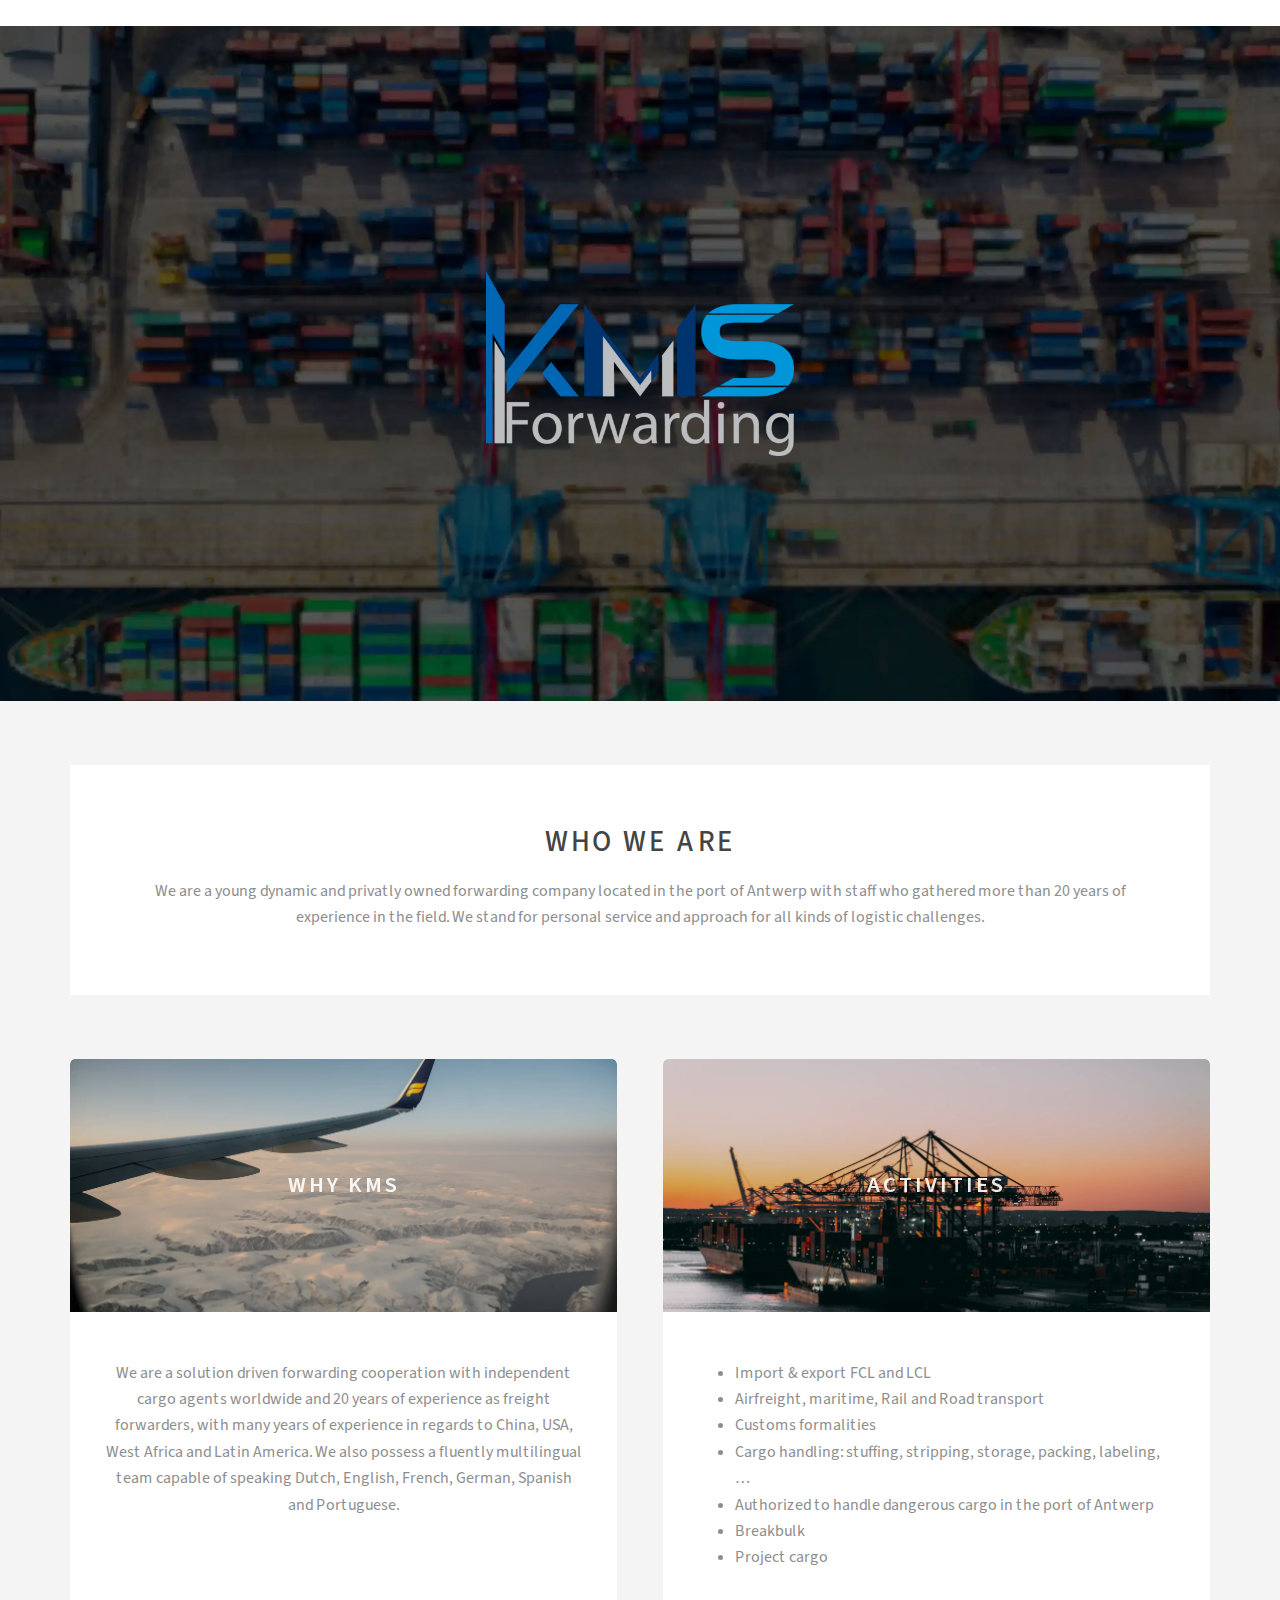
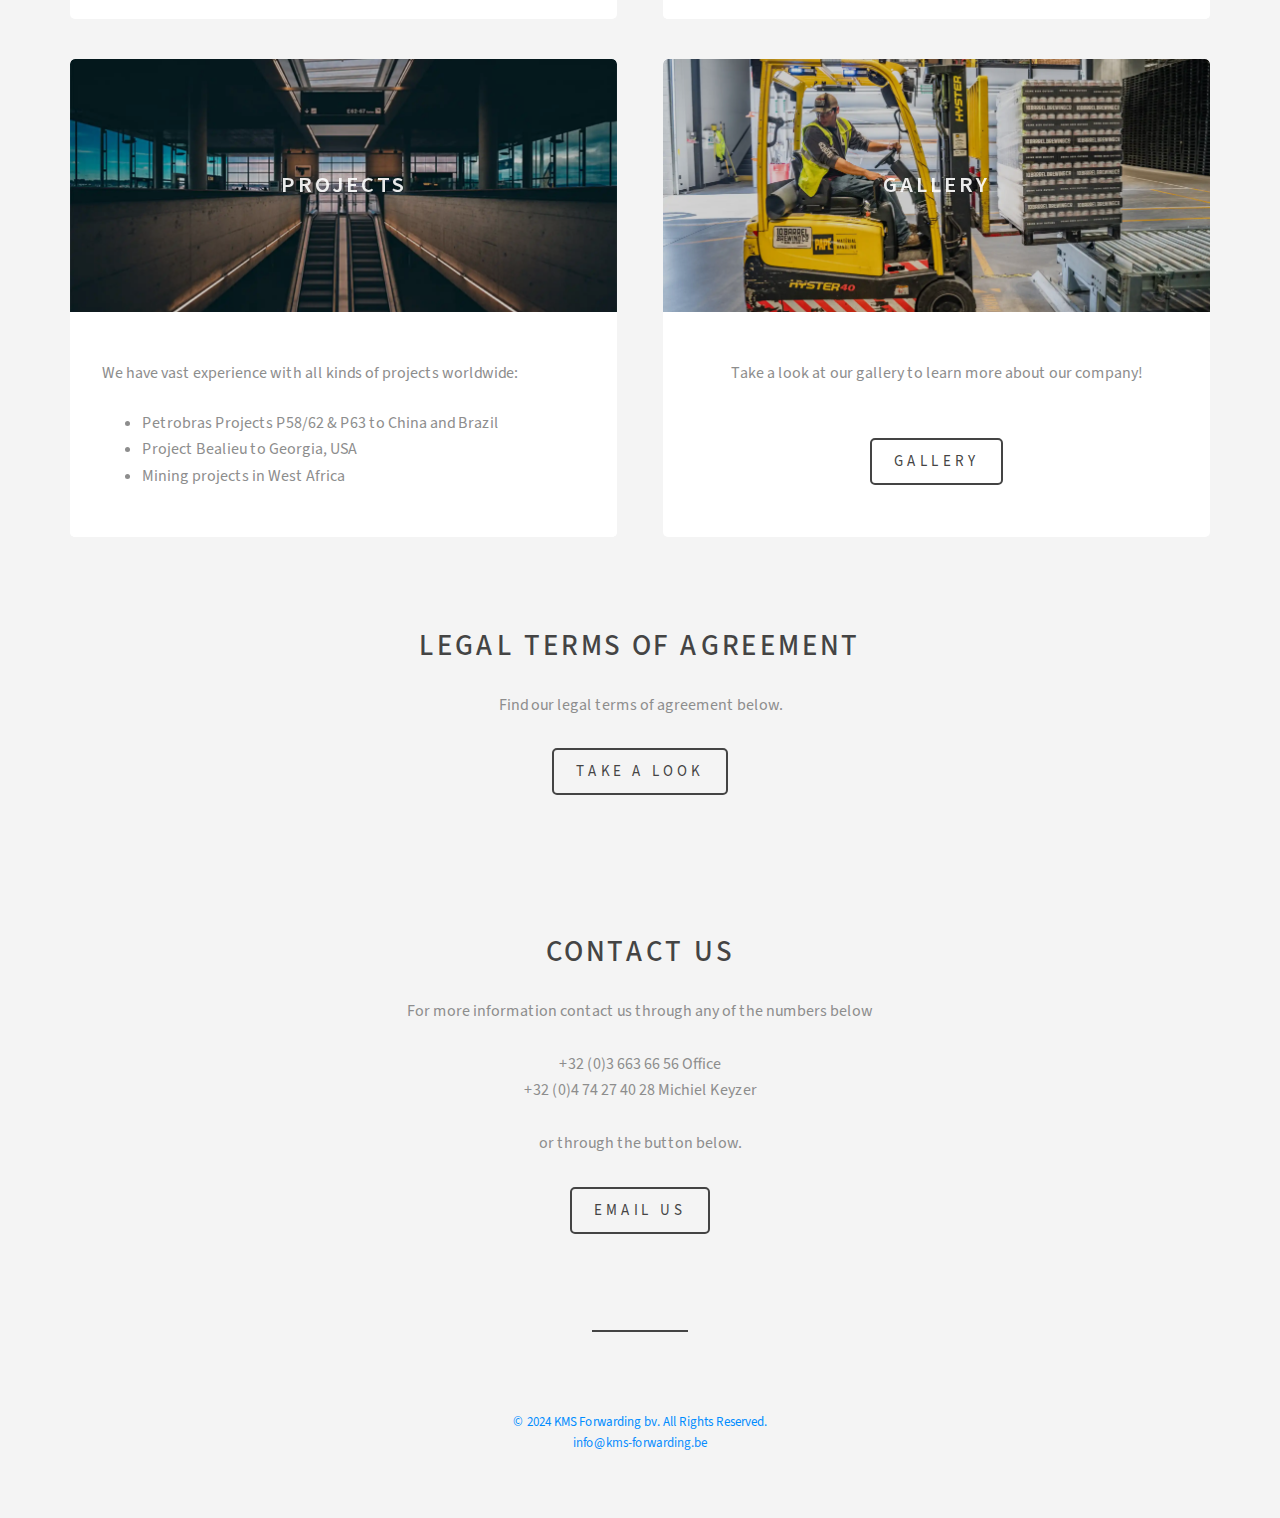
<file: index.html>
<!DOCTYPE html>
<html lang="nl-BE">
<head>
	
	<meta charset="UTF-8">
	<meta name="viewport" content="width=device-width, initial-scale=1, maximum-scale=5, viewport-fit=cover">
	<link rel="profile" href="https://gmpg.org/xfn/11">

	<title>KMS Forwarding</title>
<meta name="robots" content="max-image-preview:large">
<link rel="alternate" type="application/rss+xml" title="KMS Forwarding &raquo; feed" href="https://dcmaticshare.github.io/kms/feed/">
<link rel="alternate" type="application/rss+xml" title="KMS Forwarding &raquo; reactiesfeed" href="https://dcmaticshare.github.io/kms/comments/feed/">
<link rel="stylesheet" id="blocksy-dynamic-global-css" href="https://dcmaticshare.github.io/kms/wp-content/uploads/blocksy/css/global.css?ver=46384" media="all">
<style id="global-styles-inline-css">:root{--wp--preset--aspect-ratio--square: 1;--wp--preset--aspect-ratio--4-3: 4/3;--wp--preset--aspect-ratio--3-4: 3/4;--wp--preset--aspect-ratio--3-2: 3/2;--wp--preset--aspect-ratio--2-3: 2/3;--wp--preset--aspect-ratio--16-9: 16/9;--wp--preset--aspect-ratio--9-16: 9/16;--wp--preset--color--black: #000000;--wp--preset--color--cyan-bluish-gray: #abb8c3;--wp--preset--color--white: #ffffff;--wp--preset--color--pale-pink: #f78da7;--wp--preset--color--vivid-red: #cf2e2e;--wp--preset--color--luminous-vivid-orange: #ff6900;--wp--preset--color--luminous-vivid-amber: #fcb900;--wp--preset--color--light-green-cyan: #7bdcb5;--wp--preset--color--vivid-green-cyan: #00d084;--wp--preset--color--pale-cyan-blue: #8ed1fc;--wp--preset--color--vivid-cyan-blue: #0693e3;--wp--preset--color--vivid-purple: #9b51e0;--wp--preset--color--palette-color-1: var(--theme-palette-color-1, #444444);--wp--preset--color--palette-color-2: var(--theme-palette-color-2, #008CFF);--wp--preset--color--palette-color-3: var(--theme-palette-color-3, #3A4F66);--wp--preset--color--palette-color-4: var(--theme-palette-color-4, #192a3d);--wp--preset--color--palette-color-5: var(--theme-palette-color-5, #e1e8ed);--wp--preset--color--palette-color-6: var(--theme-palette-color-6, #f2f5f7);--wp--preset--color--palette-color-7: var(--theme-palette-color-7, #FAFBFC);--wp--preset--color--palette-color-8: var(--theme-palette-color-8, #ffffff);--wp--preset--gradient--vivid-cyan-blue-to-vivid-purple: linear-gradient(135deg,rgba(6,147,227,1) 0%,rgb(155,81,224) 100%);--wp--preset--gradient--light-green-cyan-to-vivid-green-cyan: linear-gradient(135deg,rgb(122,220,180) 0%,rgb(0,208,130) 100%);--wp--preset--gradient--luminous-vivid-amber-to-luminous-vivid-orange: linear-gradient(135deg,rgba(252,185,0,1) 0%,rgba(255,105,0,1) 100%);--wp--preset--gradient--luminous-vivid-orange-to-vivid-red: linear-gradient(135deg,rgba(255,105,0,1) 0%,rgb(207,46,46) 100%);--wp--preset--gradient--very-light-gray-to-cyan-bluish-gray: linear-gradient(135deg,rgb(238,238,238) 0%,rgb(169,184,195) 100%);--wp--preset--gradient--cool-to-warm-spectrum: linear-gradient(135deg,rgb(74,234,220) 0%,rgb(151,120,209) 20%,rgb(207,42,186) 40%,rgb(238,44,130) 60%,rgb(251,105,98) 80%,rgb(254,248,76) 100%);--wp--preset--gradient--blush-light-purple: linear-gradient(135deg,rgb(255,206,236) 0%,rgb(152,150,240) 100%);--wp--preset--gradient--blush-bordeaux: linear-gradient(135deg,rgb(254,205,165) 0%,rgb(254,45,45) 50%,rgb(107,0,62) 100%);--wp--preset--gradient--luminous-dusk: linear-gradient(135deg,rgb(255,203,112) 0%,rgb(199,81,192) 50%,rgb(65,88,208) 100%);--wp--preset--gradient--pale-ocean: linear-gradient(135deg,rgb(255,245,203) 0%,rgb(182,227,212) 50%,rgb(51,167,181) 100%);--wp--preset--gradient--electric-grass: linear-gradient(135deg,rgb(202,248,128) 0%,rgb(113,206,126) 100%);--wp--preset--gradient--midnight: linear-gradient(135deg,rgb(2,3,129) 0%,rgb(40,116,252) 100%);--wp--preset--gradient--juicy-peach: linear-gradient(to right, #ffecd2 0%, #fcb69f 100%);--wp--preset--gradient--young-passion: linear-gradient(to right, #ff8177 0%, #ff867a 0%, #ff8c7f 21%, #f99185 52%, #cf556c 78%, #b12a5b 100%);--wp--preset--gradient--true-sunset: linear-gradient(to right, #fa709a 0%, #fee140 100%);--wp--preset--gradient--morpheus-den: linear-gradient(to top, #30cfd0 0%, #330867 100%);--wp--preset--gradient--plum-plate: linear-gradient(135deg, #667eea 0%, #764ba2 100%);--wp--preset--gradient--aqua-splash: linear-gradient(15deg, #13547a 0%, #80d0c7 100%);--wp--preset--gradient--love-kiss: linear-gradient(to top, #ff0844 0%, #ffb199 100%);--wp--preset--gradient--new-retrowave: linear-gradient(to top, #3b41c5 0%, #a981bb 49%, #ffc8a9 100%);--wp--preset--gradient--plum-bath: linear-gradient(to top, #cc208e 0%, #6713d2 100%);--wp--preset--gradient--high-flight: linear-gradient(to right, #0acffe 0%, #495aff 100%);--wp--preset--gradient--teen-party: linear-gradient(-225deg, #FF057C 0%, #8D0B93 50%, #321575 100%);--wp--preset--gradient--fabled-sunset: linear-gradient(-225deg, #231557 0%, #44107A 29%, #FF1361 67%, #FFF800 100%);--wp--preset--gradient--arielle-smile: radial-gradient(circle 248px at center, #16d9e3 0%, #30c7ec 47%, #46aef7 100%);--wp--preset--gradient--itmeo-branding: linear-gradient(180deg, #2af598 0%, #009efd 100%);--wp--preset--gradient--deep-blue: linear-gradient(to right, #6a11cb 0%, #2575fc 100%);--wp--preset--gradient--strong-bliss: linear-gradient(to right, #f78ca0 0%, #f9748f 19%, #fd868c 60%, #fe9a8b 100%);--wp--preset--gradient--sweet-period: linear-gradient(to top, #3f51b1 0%, #5a55ae 13%, #7b5fac 25%, #8f6aae 38%, #a86aa4 50%, #cc6b8e 62%, #f18271 75%, #f3a469 87%, #f7c978 100%);--wp--preset--gradient--purple-division: linear-gradient(to top, #7028e4 0%, #e5b2ca 100%);--wp--preset--gradient--cold-evening: linear-gradient(to top, #0c3483 0%, #a2b6df 100%, #6b8cce 100%, #a2b6df 100%);--wp--preset--gradient--mountain-rock: linear-gradient(to right, #868f96 0%, #596164 100%);--wp--preset--gradient--desert-hump: linear-gradient(to top, #c79081 0%, #dfa579 100%);--wp--preset--gradient--ethernal-constance: linear-gradient(to top, #09203f 0%, #537895 100%);--wp--preset--gradient--happy-memories: linear-gradient(-60deg, #ff5858 0%, #f09819 100%);--wp--preset--gradient--grown-early: linear-gradient(to top, #0ba360 0%, #3cba92 100%);--wp--preset--gradient--morning-salad: linear-gradient(-225deg, #B7F8DB 0%, #50A7C2 100%);--wp--preset--gradient--night-call: linear-gradient(-225deg, #AC32E4 0%, #7918F2 48%, #4801FF 100%);--wp--preset--gradient--mind-crawl: linear-gradient(-225deg, #473B7B 0%, #3584A7 51%, #30D2BE 100%);--wp--preset--gradient--angel-care: linear-gradient(-225deg, #FFE29F 0%, #FFA99F 48%, #FF719A 100%);--wp--preset--gradient--juicy-cake: linear-gradient(to top, #e14fad 0%, #f9d423 100%);--wp--preset--gradient--rich-metal: linear-gradient(to right, #d7d2cc 0%, #304352 100%);--wp--preset--gradient--mole-hall: linear-gradient(-20deg, #616161 0%, #9bc5c3 100%);--wp--preset--gradient--cloudy-knoxville: linear-gradient(120deg, #fdfbfb 0%, #ebedee 100%);--wp--preset--gradient--soft-grass: linear-gradient(to top, #c1dfc4 0%, #deecdd 100%);--wp--preset--gradient--saint-petersburg: linear-gradient(135deg, #f5f7fa 0%, #c3cfe2 100%);--wp--preset--gradient--everlasting-sky: linear-gradient(135deg, #fdfcfb 0%, #e2d1c3 100%);--wp--preset--gradient--kind-steel: linear-gradient(-20deg, #e9defa 0%, #fbfcdb 100%);--wp--preset--gradient--over-sun: linear-gradient(60deg, #abecd6 0%, #fbed96 100%);--wp--preset--gradient--premium-white: linear-gradient(to top, #d5d4d0 0%, #d5d4d0 1%, #eeeeec 31%, #efeeec 75%, #e9e9e7 100%);--wp--preset--gradient--clean-mirror: linear-gradient(45deg, #93a5cf 0%, #e4efe9 100%);--wp--preset--gradient--wild-apple: linear-gradient(to top, #d299c2 0%, #fef9d7 100%);--wp--preset--gradient--snow-again: linear-gradient(to top, #e6e9f0 0%, #eef1f5 100%);--wp--preset--gradient--confident-cloud: linear-gradient(to top, #dad4ec 0%, #dad4ec 1%, #f3e7e9 100%);--wp--preset--gradient--glass-water: linear-gradient(to top, #dfe9f3 0%, white 100%);--wp--preset--gradient--perfect-white: linear-gradient(-225deg, #E3FDF5 0%, #FFE6FA 100%);--wp--preset--font-size--small: 13px;--wp--preset--font-size--medium: 20px;--wp--preset--font-size--large: clamp(22px, 1.375rem + ((1vw - 3.2px) * 0.625), 30px);--wp--preset--font-size--x-large: clamp(30px, 1.875rem + ((1vw - 3.2px) * 1.563), 50px);--wp--preset--font-size--xx-large: clamp(45px, 2.813rem + ((1vw - 3.2px) * 2.734), 80px);--wp--preset--spacing--20: 0.44rem;--wp--preset--spacing--30: 0.67rem;--wp--preset--spacing--40: 1rem;--wp--preset--spacing--50: 1.5rem;--wp--preset--spacing--60: 2.25rem;--wp--preset--spacing--70: 3.38rem;--wp--preset--spacing--80: 5.06rem;--wp--preset--shadow--natural: 6px 6px 9px rgba(0, 0, 0, 0.2);--wp--preset--shadow--deep: 12px 12px 50px rgba(0, 0, 0, 0.4);--wp--preset--shadow--sharp: 6px 6px 0px rgba(0, 0, 0, 0.2);--wp--preset--shadow--outlined: 6px 6px 0px -3px rgba(255, 255, 255, 1), 6px 6px rgba(0, 0, 0, 1);--wp--preset--shadow--crisp: 6px 6px 0px rgba(0, 0, 0, 1);}:root { --wp--style--global--content-size: var(--theme-block-max-width);--wp--style--global--wide-size: var(--theme-block-wide-max-width); }:where(body) { margin: 0; }.wp-site-blocks > .alignleft { float: left; margin-right: 2em; }.wp-site-blocks > .alignright { float: right; margin-left: 2em; }.wp-site-blocks > .aligncenter { justify-content: center; margin-left: auto; margin-right: auto; }:where(.wp-site-blocks) > * { margin-block-start: var(--theme-content-spacing); margin-block-end: 0; }:where(.wp-site-blocks) > :first-child { margin-block-start: 0; }:where(.wp-site-blocks) > :last-child { margin-block-end: 0; }:root { --wp--style--block-gap: var(--theme-content-spacing); }:root :where(.is-layout-flow) > :first-child{margin-block-start: 0;}:root :where(.is-layout-flow) > :last-child{margin-block-end: 0;}:root :where(.is-layout-flow) > *{margin-block-start: var(--theme-content-spacing);margin-block-end: 0;}:root :where(.is-layout-constrained) > :first-child{margin-block-start: 0;}:root :where(.is-layout-constrained) > :last-child{margin-block-end: 0;}:root :where(.is-layout-constrained) > *{margin-block-start: var(--theme-content-spacing);margin-block-end: 0;}:root :where(.is-layout-flex){gap: var(--theme-content-spacing);}:root :where(.is-layout-grid){gap: var(--theme-content-spacing);}.is-layout-flow > .alignleft{float: left;margin-inline-start: 0;margin-inline-end: 2em;}.is-layout-flow > .alignright{float: right;margin-inline-start: 2em;margin-inline-end: 0;}.is-layout-flow > .aligncenter{margin-left: auto !important;margin-right: auto !important;}.is-layout-constrained > .alignleft{float: left;margin-inline-start: 0;margin-inline-end: 2em;}.is-layout-constrained > .alignright{float: right;margin-inline-start: 2em;margin-inline-end: 0;}.is-layout-constrained > .aligncenter{margin-left: auto !important;margin-right: auto !important;}.is-layout-constrained > :where(:not(.alignleft):not(.alignright):not(.alignfull)){max-width: var(--wp--style--global--content-size);margin-left: auto !important;margin-right: auto !important;}.is-layout-constrained > .alignwide{max-width: var(--wp--style--global--wide-size);}body .is-layout-flex{display: flex;}.is-layout-flex{flex-wrap: wrap;align-items: center;}.is-layout-flex > :is(*, div){margin: 0;}body .is-layout-grid{display: grid;}.is-layout-grid > :is(*, div){margin: 0;}body{padding-top: 0px;padding-right: 0px;padding-bottom: 0px;padding-left: 0px;}.has-black-color{color: var(--wp--preset--color--black) !important;}.has-cyan-bluish-gray-color{color: var(--wp--preset--color--cyan-bluish-gray) !important;}.has-white-color{color: var(--wp--preset--color--white) !important;}.has-pale-pink-color{color: var(--wp--preset--color--pale-pink) !important;}.has-vivid-red-color{color: var(--wp--preset--color--vivid-red) !important;}.has-luminous-vivid-orange-color{color: var(--wp--preset--color--luminous-vivid-orange) !important;}.has-luminous-vivid-amber-color{color: var(--wp--preset--color--luminous-vivid-amber) !important;}.has-light-green-cyan-color{color: var(--wp--preset--color--light-green-cyan) !important;}.has-vivid-green-cyan-color{color: var(--wp--preset--color--vivid-green-cyan) !important;}.has-pale-cyan-blue-color{color: var(--wp--preset--color--pale-cyan-blue) !important;}.has-vivid-cyan-blue-color{color: var(--wp--preset--color--vivid-cyan-blue) !important;}.has-vivid-purple-color{color: var(--wp--preset--color--vivid-purple) !important;}.has-palette-color-1-color{color: var(--wp--preset--color--palette-color-1) !important;}.has-palette-color-2-color{color: var(--wp--preset--color--palette-color-2) !important;}.has-palette-color-3-color{color: var(--wp--preset--color--palette-color-3) !important;}.has-palette-color-4-color{color: var(--wp--preset--color--palette-color-4) !important;}.has-palette-color-5-color{color: var(--wp--preset--color--palette-color-5) !important;}.has-palette-color-6-color{color: var(--wp--preset--color--palette-color-6) !important;}.has-palette-color-7-color{color: var(--wp--preset--color--palette-color-7) !important;}.has-palette-color-8-color{color: var(--wp--preset--color--palette-color-8) !important;}.has-black-background-color{background-color: var(--wp--preset--color--black) !important;}.has-cyan-bluish-gray-background-color{background-color: var(--wp--preset--color--cyan-bluish-gray) !important;}.has-white-background-color{background-color: var(--wp--preset--color--white) !important;}.has-pale-pink-background-color{background-color: var(--wp--preset--color--pale-pink) !important;}.has-vivid-red-background-color{background-color: var(--wp--preset--color--vivid-red) !important;}.has-luminous-vivid-orange-background-color{background-color: var(--wp--preset--color--luminous-vivid-orange) !important;}.has-luminous-vivid-amber-background-color{background-color: var(--wp--preset--color--luminous-vivid-amber) !important;}.has-light-green-cyan-background-color{background-color: var(--wp--preset--color--light-green-cyan) !important;}.has-vivid-green-cyan-background-color{background-color: var(--wp--preset--color--vivid-green-cyan) !important;}.has-pale-cyan-blue-background-color{background-color: var(--wp--preset--color--pale-cyan-blue) !important;}.has-vivid-cyan-blue-background-color{background-color: var(--wp--preset--color--vivid-cyan-blue) !important;}.has-vivid-purple-background-color{background-color: var(--wp--preset--color--vivid-purple) !important;}.has-palette-color-1-background-color{background-color: var(--wp--preset--color--palette-color-1) !important;}.has-palette-color-2-background-color{background-color: var(--wp--preset--color--palette-color-2) !important;}.has-palette-color-3-background-color{background-color: var(--wp--preset--color--palette-color-3) !important;}.has-palette-color-4-background-color{background-color: var(--wp--preset--color--palette-color-4) !important;}.has-palette-color-5-background-color{background-color: var(--wp--preset--color--palette-color-5) !important;}.has-palette-color-6-background-color{background-color: var(--wp--preset--color--palette-color-6) !important;}.has-palette-color-7-background-color{background-color: var(--wp--preset--color--palette-color-7) !important;}.has-palette-color-8-background-color{background-color: var(--wp--preset--color--palette-color-8) !important;}.has-black-border-color{border-color: var(--wp--preset--color--black) !important;}.has-cyan-bluish-gray-border-color{border-color: var(--wp--preset--color--cyan-bluish-gray) !important;}.has-white-border-color{border-color: var(--wp--preset--color--white) !important;}.has-pale-pink-border-color{border-color: var(--wp--preset--color--pale-pink) !important;}.has-vivid-red-border-color{border-color: var(--wp--preset--color--vivid-red) !important;}.has-luminous-vivid-orange-border-color{border-color: var(--wp--preset--color--luminous-vivid-orange) !important;}.has-luminous-vivid-amber-border-color{border-color: var(--wp--preset--color--luminous-vivid-amber) !important;}.has-light-green-cyan-border-color{border-color: var(--wp--preset--color--light-green-cyan) !important;}.has-vivid-green-cyan-border-color{border-color: var(--wp--preset--color--vivid-green-cyan) !important;}.has-pale-cyan-blue-border-color{border-color: var(--wp--preset--color--pale-cyan-blue) !important;}.has-vivid-cyan-blue-border-color{border-color: var(--wp--preset--color--vivid-cyan-blue) !important;}.has-vivid-purple-border-color{border-color: var(--wp--preset--color--vivid-purple) !important;}.has-palette-color-1-border-color{border-color: var(--wp--preset--color--palette-color-1) !important;}.has-palette-color-2-border-color{border-color: var(--wp--preset--color--palette-color-2) !important;}.has-palette-color-3-border-color{border-color: var(--wp--preset--color--palette-color-3) !important;}.has-palette-color-4-border-color{border-color: var(--wp--preset--color--palette-color-4) !important;}.has-palette-color-5-border-color{border-color: var(--wp--preset--color--palette-color-5) !important;}.has-palette-color-6-border-color{border-color: var(--wp--preset--color--palette-color-6) !important;}.has-palette-color-7-border-color{border-color: var(--wp--preset--color--palette-color-7) !important;}.has-palette-color-8-border-color{border-color: var(--wp--preset--color--palette-color-8) !important;}.has-vivid-cyan-blue-to-vivid-purple-gradient-background{background: var(--wp--preset--gradient--vivid-cyan-blue-to-vivid-purple) !important;}.has-light-green-cyan-to-vivid-green-cyan-gradient-background{background: var(--wp--preset--gradient--light-green-cyan-to-vivid-green-cyan) !important;}.has-luminous-vivid-amber-to-luminous-vivid-orange-gradient-background{background: var(--wp--preset--gradient--luminous-vivid-amber-to-luminous-vivid-orange) !important;}.has-luminous-vivid-orange-to-vivid-red-gradient-background{background: var(--wp--preset--gradient--luminous-vivid-orange-to-vivid-red) !important;}.has-very-light-gray-to-cyan-bluish-gray-gradient-background{background: var(--wp--preset--gradient--very-light-gray-to-cyan-bluish-gray) !important;}.has-cool-to-warm-spectrum-gradient-background{background: var(--wp--preset--gradient--cool-to-warm-spectrum) !important;}.has-blush-light-purple-gradient-background{background: var(--wp--preset--gradient--blush-light-purple) !important;}.has-blush-bordeaux-gradient-background{background: var(--wp--preset--gradient--blush-bordeaux) !important;}.has-luminous-dusk-gradient-background{background: var(--wp--preset--gradient--luminous-dusk) !important;}.has-pale-ocean-gradient-background{background: var(--wp--preset--gradient--pale-ocean) !important;}.has-electric-grass-gradient-background{background: var(--wp--preset--gradient--electric-grass) !important;}.has-midnight-gradient-background{background: var(--wp--preset--gradient--midnight) !important;}.has-juicy-peach-gradient-background{background: var(--wp--preset--gradient--juicy-peach) !important;}.has-young-passion-gradient-background{background: var(--wp--preset--gradient--young-passion) !important;}.has-true-sunset-gradient-background{background: var(--wp--preset--gradient--true-sunset) !important;}.has-morpheus-den-gradient-background{background: var(--wp--preset--gradient--morpheus-den) !important;}.has-plum-plate-gradient-background{background: var(--wp--preset--gradient--plum-plate) !important;}.has-aqua-splash-gradient-background{background: var(--wp--preset--gradient--aqua-splash) !important;}.has-love-kiss-gradient-background{background: var(--wp--preset--gradient--love-kiss) !important;}.has-new-retrowave-gradient-background{background: var(--wp--preset--gradient--new-retrowave) !important;}.has-plum-bath-gradient-background{background: var(--wp--preset--gradient--plum-bath) !important;}.has-high-flight-gradient-background{background: var(--wp--preset--gradient--high-flight) !important;}.has-teen-party-gradient-background{background: var(--wp--preset--gradient--teen-party) !important;}.has-fabled-sunset-gradient-background{background: var(--wp--preset--gradient--fabled-sunset) !important;}.has-arielle-smile-gradient-background{background: var(--wp--preset--gradient--arielle-smile) !important;}.has-itmeo-branding-gradient-background{background: var(--wp--preset--gradient--itmeo-branding) !important;}.has-deep-blue-gradient-background{background: var(--wp--preset--gradient--deep-blue) !important;}.has-strong-bliss-gradient-background{background: var(--wp--preset--gradient--strong-bliss) !important;}.has-sweet-period-gradient-background{background: var(--wp--preset--gradient--sweet-period) !important;}.has-purple-division-gradient-background{background: var(--wp--preset--gradient--purple-division) !important;}.has-cold-evening-gradient-background{background: var(--wp--preset--gradient--cold-evening) !important;}.has-mountain-rock-gradient-background{background: var(--wp--preset--gradient--mountain-rock) !important;}.has-desert-hump-gradient-background{background: var(--wp--preset--gradient--desert-hump) !important;}.has-ethernal-constance-gradient-background{background: var(--wp--preset--gradient--ethernal-constance) !important;}.has-happy-memories-gradient-background{background: var(--wp--preset--gradient--happy-memories) !important;}.has-grown-early-gradient-background{background: var(--wp--preset--gradient--grown-early) !important;}.has-morning-salad-gradient-background{background: var(--wp--preset--gradient--morning-salad) !important;}.has-night-call-gradient-background{background: var(--wp--preset--gradient--night-call) !important;}.has-mind-crawl-gradient-background{background: var(--wp--preset--gradient--mind-crawl) !important;}.has-angel-care-gradient-background{background: var(--wp--preset--gradient--angel-care) !important;}.has-juicy-cake-gradient-background{background: var(--wp--preset--gradient--juicy-cake) !important;}.has-rich-metal-gradient-background{background: var(--wp--preset--gradient--rich-metal) !important;}.has-mole-hall-gradient-background{background: var(--wp--preset--gradient--mole-hall) !important;}.has-cloudy-knoxville-gradient-background{background: var(--wp--preset--gradient--cloudy-knoxville) !important;}.has-soft-grass-gradient-background{background: var(--wp--preset--gradient--soft-grass) !important;}.has-saint-petersburg-gradient-background{background: var(--wp--preset--gradient--saint-petersburg) !important;}.has-everlasting-sky-gradient-background{background: var(--wp--preset--gradient--everlasting-sky) !important;}.has-kind-steel-gradient-background{background: var(--wp--preset--gradient--kind-steel) !important;}.has-over-sun-gradient-background{background: var(--wp--preset--gradient--over-sun) !important;}.has-premium-white-gradient-background{background: var(--wp--preset--gradient--premium-white) !important;}.has-clean-mirror-gradient-background{background: var(--wp--preset--gradient--clean-mirror) !important;}.has-wild-apple-gradient-background{background: var(--wp--preset--gradient--wild-apple) !important;}.has-snow-again-gradient-background{background: var(--wp--preset--gradient--snow-again) !important;}.has-confident-cloud-gradient-background{background: var(--wp--preset--gradient--confident-cloud) !important;}.has-glass-water-gradient-background{background: var(--wp--preset--gradient--glass-water) !important;}.has-perfect-white-gradient-background{background: var(--wp--preset--gradient--perfect-white) !important;}.has-small-font-size{font-size: var(--wp--preset--font-size--small) !important;}.has-medium-font-size{font-size: var(--wp--preset--font-size--medium) !important;}.has-large-font-size{font-size: var(--wp--preset--font-size--large) !important;}.has-x-large-font-size{font-size: var(--wp--preset--font-size--x-large) !important;}.has-xx-large-font-size{font-size: var(--wp--preset--font-size--xx-large) !important;}
:root :where(.wp-block-pullquote){font-size: clamp(0.984em, 0.984rem + ((1vw - 0.2em) * 0.645), 1.5em);line-height: 1.6;}</style>
<link rel="stylesheet" id="contact-form-7-css" href="https://dcmaticshare.github.io/kms/wp-content/plugins/contact-form-7/includes/css/styles.css?ver=5.9.8" media="all">
<link rel="stylesheet" id="elementor-frontend-css" href="https://dcmaticshare.github.io/kms/wp-content/plugins/elementor/assets/css/frontend.min.css?ver=3.24.7" media="all">
<link rel="stylesheet" id="swiper-css" href="https://dcmaticshare.github.io/kms/wp-content/plugins/elementor/assets/lib/swiper/v8/css/swiper.min.css?ver=8.4.5" media="all">
<link rel="stylesheet" id="e-swiper-css" href="https://dcmaticshare.github.io/kms/wp-content/plugins/elementor/assets/css/conditionals/e-swiper.min.css?ver=3.24.7" media="all">
<link rel="stylesheet" id="elementor-post-6-css" href="https://dcmaticshare.github.io/kms/wp-content/uploads/elementor/css/post-6.css?ver=1729346416" media="all">
<link rel="stylesheet" id="e-animation-fadeIn-css" href="https://dcmaticshare.github.io/kms/wp-content/plugins/elementor/assets/lib/animations/styles/fadeIn.min.css?ver=3.24.7" media="all">
<link rel="stylesheet" id="widget-image-css" href="https://dcmaticshare.github.io/kms/wp-content/plugins/elementor/assets/css/widget-image.min.css?ver=3.24.7" media="all">
<link rel="stylesheet" id="widget-heading-css" href="https://dcmaticshare.github.io/kms/wp-content/plugins/elementor/assets/css/widget-heading.min.css?ver=3.24.7" media="all">
<link rel="stylesheet" id="widget-text-editor-css" href="https://dcmaticshare.github.io/kms/wp-content/plugins/elementor/assets/css/widget-text-editor.min.css?ver=3.24.7" media="all">
<link rel="stylesheet" id="widget-divider-css" href="https://dcmaticshare.github.io/kms/wp-content/plugins/elementor/assets/css/widget-divider.min.css?ver=3.24.7" media="all">
<link rel="stylesheet" id="elementor-post-14-css" href="https://dcmaticshare.github.io/kms/wp-content/uploads/elementor/css/post-14.css?ver=1729347953" media="all">
<link rel="stylesheet" id="blocksy-fonts-font-source-google-css" href="https://dcmaticshare.github.io/kms/wp-content/uploads/fonts/7e330912bc8577c77b43ce9c3e009dd0/font.css?v=1729338888" media="all">
<link rel="stylesheet" id="ct-main-styles-css" href="https://dcmaticshare.github.io/kms/wp-content/themes/blocksy/static/bundle/main.min.css?ver=2.0.73" media="all">
<link rel="stylesheet" id="ct-page-title-styles-css" href="https://dcmaticshare.github.io/kms/wp-content/themes/blocksy/static/bundle/page-title.min.css?ver=2.0.73" media="all">
<link rel="stylesheet" id="ct-elementor-styles-css" href="https://dcmaticshare.github.io/kms/wp-content/themes/blocksy/static/bundle/elementor-frontend.min.css?ver=2.0.73" media="all">
<link rel="stylesheet" id="ct-cf-7-styles-css" href="https://dcmaticshare.github.io/kms/wp-content/themes/blocksy/static/bundle/cf-7.min.css?ver=2.0.73" media="all">
<link rel="stylesheet" id="google-fonts-1-css" href="https://dcmaticshare.github.io/kms/wp-content/uploads/fonts/4c4547cb57002207f0036569cab0bf52/font.css?v=1729338408" media="all">
<link rel="preconnect" href="https://fonts.gstatic.com/" crossorigin>
<link rel="https://api.w.org/" href="https://dcmaticshare.github.io/kms/wp-json/">
<link rel="alternate" title="JSON" type="application/json" href="https://dcmaticshare.github.io/kms/wp-json/wp/v2/pages/14">
<link rel="EditURI" type="application/rsd+xml" title="RSD" href="https://dcmaticshare.github.io/kms/xmlrpc.php?rsd">
<meta name="generator" content="WordPress 6.6.2">
<link rel="canonical" href="https://dcmaticshare.github.io/kms/">
<link rel="shortlink" href="https://dcmaticshare.github.io/kms/">
<link rel="alternate" title="oEmbed (JSON)" type="application/json+oembed" href="https://dcmaticshare.github.io/kms/wp-json/oembed/1.0/embed?url=http%3A%2F%2Fhttps%3A%2F%2Fdcmaticshare.github.io%2Fkms%2F">
<link rel="alternate" title="oEmbed (XML)" type="text/xml+oembed" href="https://dcmaticshare.github.io/kms/wp-json/oembed/1.0/embed?url=http%3A%2F%2Fhttps%3A%2F%2Fdcmaticshare.github.io%2Fkms%2F#038;format=xml">
<noscript><link rel="stylesheet" href="https://dcmaticshare.github.io/kms/wp-content/themes/blocksy/static/bundle/no-scripts.min.css" type="text/css"></noscript>
<meta name="generator" content="Elementor 3.24.7; features: e_font_icon_svg, additional_custom_breakpoints, e_optimized_control_loading, e_element_cache; settings: css_print_method-external, google_font-enabled, font_display-swap">
			<style>.e-con.e-parent:nth-of-type(n+4):not(.e-lazyloaded):not(.e-no-lazyload),
				.e-con.e-parent:nth-of-type(n+4):not(.e-lazyloaded):not(.e-no-lazyload) * {
					background-image: none !important;
				}
				@media screen and (max-height: 1024px) {
					.e-con.e-parent:nth-of-type(n+3):not(.e-lazyloaded):not(.e-no-lazyload),
					.e-con.e-parent:nth-of-type(n+3):not(.e-lazyloaded):not(.e-no-lazyload) * {
						background-image: none !important;
					}
				}
				@media screen and (max-height: 640px) {
					.e-con.e-parent:nth-of-type(n+2):not(.e-lazyloaded):not(.e-no-lazyload),
					.e-con.e-parent:nth-of-type(n+2):not(.e-lazyloaded):not(.e-no-lazyload) * {
						background-image: none !important;
					}
				}</style>
			<link rel="icon" href="https://dcmaticshare.github.io/kms/wp-content/uploads/2024/10/cropped-favicon-32x32.webp" sizes="32x32">
<link rel="icon" href="https://dcmaticshare.github.io/kms/wp-content/uploads/2024/10/cropped-favicon-192x192.webp" sizes="192x192">
<link rel="apple-touch-icon" href="https://dcmaticshare.github.io/kms/wp-content/uploads/2024/10/cropped-favicon-180x180.webp">
<meta name="msapplication-TileImage" content="https://dcmaticshare.github.io/kms/wp-content/uploads/2024/10/cropped-favicon-270x270.webp">
		<style id="wp-custom-css">/* Google recaptcha to left */

.grecaptcha-badge {
  width: 70px !important;
  overflow: hidden !important;
  transition: all 0.3s ease !important;
  left: 4px !important;
	position: relative !important;
  bottom: 50px !important;
	margin-top: -70px !important;
}
.grecaptcha-badge:hover {
  width: 256px !important;
}

/* Button styling */

#padding-button .elementor-button-text
{
	padding-top: 1px !important;
}</style>
			</head>


<body class="home page-template page-template-elementor_header_footer page page-id-14 wp-custom-logo wp-embed-responsive elementor-default elementor-template-full-width elementor-kit-6 elementor-page elementor-page-14 modula-best-grid-gallery" data-link="type-2" data-prefix="single_page" data-header="type-1:sticky" data-footer="type-1" itemscope="itemscope" itemtype="https://schema.org/WebPage">

<a class="skip-link show-on-focus" href="#main">
	Skip to content</a>

<div class="ct-drawer-canvas" data-location="start"></div>
<div id="main-container">
	<header id="header" class="ct-header" data-id="type-1" itemscope="" itemtype="https://schema.org/WPHeader"><div data-device="desktop"><div data-row="top" data-column-set="0"><div class="ct-container"></div></div></div>
<div data-device="mobile"><div data-row="top" data-column-set="0"><div class="ct-container"></div></div></div></header>
	<main id="main" class="site-main hfeed">

				<div data-elementor-type="wp-page" data-elementor-id="14" class="elementor elementor-14">
				<div class="elementor-element elementor-element-6b45f332 e-flex e-con-boxed e-con e-parent" data-id="6b45f332" data-element_type="container" data-settings="{&quot;background_background&quot;:&quot;classic&quot;}">
					<div class="e-con-inner">
				<div class="elementor-element elementor-element-21c54e2 animated-slow elementor-invisible elementor-widget elementor-widget-image" data-id="21c54e2" data-element_type="widget" data-settings="{&quot;_animation&quot;:&quot;fadeIn&quot;,&quot;_animation_delay&quot;:&quot;400&quot;}" data-widget_type="image.default">
				<div class="elementor-widget-container">
													<img fetchpriority="high" decoding="async" width="1024" height="619" src="https://dcmaticshare.github.io/kms/wp-content/uploads/2024/10/Logo-1024x619.webp" class="attachment-large size-large wp-image-65" alt="Logo" srcset="https://dcmaticshare.github.io/kms/wp-content/uploads/2024/10/Logo-1024x619.webp 1024w, https://dcmaticshare.github.io/kms/wp-content/uploads/2024/10/Logo-300x181.webp 300w, https://dcmaticshare.github.io/kms/wp-content/uploads/2024/10/Logo-768x464.webp 768w, https://dcmaticshare.github.io/kms/wp-content/uploads/2024/10/Logo-1536x928.webp 1536w, https://dcmaticshare.github.io/kms/wp-content/uploads/2024/10/Logo-2048x1237.webp 2048w" sizes="(max-width: 1024px) 100vw, 1024px">													</div>
				</div>
					</div>
				</div>
		<div class="elementor-element elementor-element-348d622 ps2id e-flex e-con-boxed e-con e-parent" data-id="348d622" data-element_type="container" data-settings="{&quot;background_background&quot;:&quot;classic&quot;}">
					<div class="e-con-inner">
		<div class="elementor-element elementor-element-f9d77d6 e-con-full e-flex e-con e-child" data-id="f9d77d6" data-element_type="container" data-settings="{&quot;background_background&quot;:&quot;classic&quot;}">
				<div class="elementor-element elementor-element-b1092c1 elementor-widget elementor-widget-heading" data-id="b1092c1" data-element_type="widget" data-widget_type="heading.default">
				<div class="elementor-widget-container">
			<h2 class="elementor-heading-title elementor-size-default">WHO WE ARE</h2>		</div>
				</div>
				<div class="elementor-element elementor-element-e16c6e9 elementor-widget elementor-widget-text-editor" data-id="e16c6e9" data-element_type="widget" data-widget_type="text-editor.default">
				<div class="elementor-widget-container">
							<p>We are a young dynamic and privatly owned forwarding company located in the port of Antwerp with staff who gathered more than 20 years of experience in the field. We stand for personal service and approach for all kinds of logistic challenges.</p>						</div>
				</div>
				</div>
					</div>
				</div>
		<div class="elementor-element elementor-element-565bc0e e-flex e-con-boxed e-con e-parent" data-id="565bc0e" data-element_type="container">
					<div class="e-con-inner">
		<div class="elementor-element elementor-element-b8d8acd e-con-full e-flex e-con e-child" data-id="b8d8acd" data-element_type="container" data-settings="{&quot;background_background&quot;:&quot;classic&quot;}">
		<div class="elementor-element elementor-element-bc5011e e-con-full e-transform e-transform e-flex e-con e-child" data-id="bc5011e" data-element_type="container" data-settings="{&quot;background_background&quot;:&quot;classic&quot;,&quot;_transform_scale_effect_hover&quot;:{&quot;unit&quot;:&quot;px&quot;,&quot;size&quot;:&quot;1.1&quot;,&quot;sizes&quot;:[]},&quot;_transform_translateX_effect&quot;:{&quot;unit&quot;:&quot;px&quot;,&quot;size&quot;:&quot;&quot;,&quot;sizes&quot;:[]},&quot;_transform_translateX_effect_tablet&quot;:{&quot;unit&quot;:&quot;px&quot;,&quot;size&quot;:&quot;&quot;,&quot;sizes&quot;:[]},&quot;_transform_translateX_effect_mobile&quot;:{&quot;unit&quot;:&quot;px&quot;,&quot;size&quot;:&quot;&quot;,&quot;sizes&quot;:[]},&quot;_transform_translateY_effect&quot;:{&quot;unit&quot;:&quot;px&quot;,&quot;size&quot;:&quot;&quot;,&quot;sizes&quot;:[]},&quot;_transform_translateY_effect_tablet&quot;:{&quot;unit&quot;:&quot;px&quot;,&quot;size&quot;:&quot;&quot;,&quot;sizes&quot;:[]},&quot;_transform_translateY_effect_mobile&quot;:{&quot;unit&quot;:&quot;px&quot;,&quot;size&quot;:&quot;&quot;,&quot;sizes&quot;:[]},&quot;_transform_scale_effect_hover_tablet&quot;:{&quot;unit&quot;:&quot;px&quot;,&quot;size&quot;:&quot;&quot;,&quot;sizes&quot;:[]},&quot;_transform_scale_effect_hover_mobile&quot;:{&quot;unit&quot;:&quot;px&quot;,&quot;size&quot;:&quot;&quot;,&quot;sizes&quot;:[]}}">
				<div class="elementor-element elementor-element-7d9ee84 elementor-widget elementor-widget-heading" data-id="7d9ee84" data-element_type="widget" data-widget_type="heading.default">
				<div class="elementor-widget-container">
			<h3 class="elementor-heading-title elementor-size-default">WHY KMS</h3>		</div>
				</div>
				</div>
		<div class="elementor-element elementor-element-4f03d97 e-con-full e-flex e-con e-child" data-id="4f03d97" data-element_type="container" data-settings="{&quot;background_background&quot;:&quot;classic&quot;}">
				<div class="elementor-element elementor-element-9834e52 elementor-widget elementor-widget-text-editor" data-id="9834e52" data-element_type="widget" data-widget_type="text-editor.default">
				<div class="elementor-widget-container">
							<p>We are a solution driven forwarding cooperation with independent cargo agents worldwide and 20 years of experience as freight forwarders, with many years of experience in regards to China, USA, West Africa and Latin America. We also possess a fluently multilingual team capable of speaking Dutch, English, French, German, Spanish and Portuguese.</p>						</div>
				</div>
				</div>
				</div>
		<div class="elementor-element elementor-element-ff00870 e-con-full e-flex e-con e-child" data-id="ff00870" data-element_type="container" data-settings="{&quot;background_background&quot;:&quot;classic&quot;}">
		<div class="elementor-element elementor-element-a718f6d e-con-full e-transform e-transform e-flex e-con e-child" data-id="a718f6d" data-element_type="container" data-settings="{&quot;background_background&quot;:&quot;classic&quot;,&quot;_transform_scale_effect_hover&quot;:{&quot;unit&quot;:&quot;px&quot;,&quot;size&quot;:&quot;1.1&quot;,&quot;sizes&quot;:[]},&quot;_transform_translateX_effect&quot;:{&quot;unit&quot;:&quot;px&quot;,&quot;size&quot;:&quot;&quot;,&quot;sizes&quot;:[]},&quot;_transform_translateX_effect_tablet&quot;:{&quot;unit&quot;:&quot;px&quot;,&quot;size&quot;:&quot;&quot;,&quot;sizes&quot;:[]},&quot;_transform_translateX_effect_mobile&quot;:{&quot;unit&quot;:&quot;px&quot;,&quot;size&quot;:&quot;&quot;,&quot;sizes&quot;:[]},&quot;_transform_translateY_effect&quot;:{&quot;unit&quot;:&quot;px&quot;,&quot;size&quot;:&quot;&quot;,&quot;sizes&quot;:[]},&quot;_transform_translateY_effect_tablet&quot;:{&quot;unit&quot;:&quot;px&quot;,&quot;size&quot;:&quot;&quot;,&quot;sizes&quot;:[]},&quot;_transform_translateY_effect_mobile&quot;:{&quot;unit&quot;:&quot;px&quot;,&quot;size&quot;:&quot;&quot;,&quot;sizes&quot;:[]},&quot;_transform_scale_effect_hover_tablet&quot;:{&quot;unit&quot;:&quot;px&quot;,&quot;size&quot;:&quot;&quot;,&quot;sizes&quot;:[]},&quot;_transform_scale_effect_hover_mobile&quot;:{&quot;unit&quot;:&quot;px&quot;,&quot;size&quot;:&quot;&quot;,&quot;sizes&quot;:[]}}">
				<div class="elementor-element elementor-element-df3e01b elementor-widget elementor-widget-heading" data-id="df3e01b" data-element_type="widget" data-widget_type="heading.default">
				<div class="elementor-widget-container">
			<h3 class="elementor-heading-title elementor-size-default">ACTIVITIES</h3>		</div>
				</div>
				</div>
		<div class="elementor-element elementor-element-93fa672 e-con-full e-flex e-con e-child" data-id="93fa672" data-element_type="container" data-settings="{&quot;background_background&quot;:&quot;classic&quot;}">
				<div class="elementor-element elementor-element-1f41cb7 elementor-widget elementor-widget-text-editor" data-id="1f41cb7" data-element_type="widget" data-widget_type="text-editor.default">
				<div class="elementor-widget-container">
							<ul class="activitiesul">
<li>Import &amp; export FCL and LCL</li>
<li>Airfreight, maritime, Rail and Road transport</li>
<li>Customs formalities</li>
<li>Cargo handling: stuffing, stripping, storage, packing, labeling, …</li>
<li>Authorized to handle dangerous cargo in the port of Antwerp</li>
<li>Breakbulk</li>
<li>Project cargo</li>
</ul>						</div>
				</div>
				</div>
				</div>
		<div class="elementor-element elementor-element-c5e2e38 e-con-full e-flex e-con e-child" data-id="c5e2e38" data-element_type="container" data-settings="{&quot;background_background&quot;:&quot;classic&quot;}">
		<div class="elementor-element elementor-element-5c319c9 e-con-full e-transform e-transform e-flex e-con e-child" data-id="5c319c9" data-element_type="container" data-settings="{&quot;background_background&quot;:&quot;classic&quot;,&quot;_transform_scale_effect_hover&quot;:{&quot;unit&quot;:&quot;px&quot;,&quot;size&quot;:&quot;1.1&quot;,&quot;sizes&quot;:[]},&quot;_transform_translateX_effect&quot;:{&quot;unit&quot;:&quot;px&quot;,&quot;size&quot;:&quot;&quot;,&quot;sizes&quot;:[]},&quot;_transform_translateX_effect_tablet&quot;:{&quot;unit&quot;:&quot;px&quot;,&quot;size&quot;:&quot;&quot;,&quot;sizes&quot;:[]},&quot;_transform_translateX_effect_mobile&quot;:{&quot;unit&quot;:&quot;px&quot;,&quot;size&quot;:&quot;&quot;,&quot;sizes&quot;:[]},&quot;_transform_translateY_effect&quot;:{&quot;unit&quot;:&quot;px&quot;,&quot;size&quot;:&quot;&quot;,&quot;sizes&quot;:[]},&quot;_transform_translateY_effect_tablet&quot;:{&quot;unit&quot;:&quot;px&quot;,&quot;size&quot;:&quot;&quot;,&quot;sizes&quot;:[]},&quot;_transform_translateY_effect_mobile&quot;:{&quot;unit&quot;:&quot;px&quot;,&quot;size&quot;:&quot;&quot;,&quot;sizes&quot;:[]},&quot;_transform_scale_effect_hover_tablet&quot;:{&quot;unit&quot;:&quot;px&quot;,&quot;size&quot;:&quot;&quot;,&quot;sizes&quot;:[]},&quot;_transform_scale_effect_hover_mobile&quot;:{&quot;unit&quot;:&quot;px&quot;,&quot;size&quot;:&quot;&quot;,&quot;sizes&quot;:[]}}">
				<div class="elementor-element elementor-element-590bc52 elementor-widget elementor-widget-heading" data-id="590bc52" data-element_type="widget" data-widget_type="heading.default">
				<div class="elementor-widget-container">
			<h3 class="elementor-heading-title elementor-size-default">PROJECTS</h3>		</div>
				</div>
				</div>
		<div class="elementor-element elementor-element-46a1530 e-con-full e-flex e-con e-child" data-id="46a1530" data-element_type="container" data-settings="{&quot;background_background&quot;:&quot;classic&quot;}">
				<div class="elementor-element elementor-element-e9bd03f elementor-widget elementor-widget-text-editor" data-id="e9bd03f" data-element_type="widget" data-widget_type="text-editor.default">
				<div class="elementor-widget-container">
							<p>We have vast experience with all kinds of projects worldwide:</p>
<ul class="activitiesul">
<li>Petrobras Projects P58/62 &amp; P63 to China and Brazil</li>
<li>Project Bealieu to Georgia, USA</li>
<li>Mining projects in West Africa</li>
</ul>						</div>
				</div>
				</div>
				</div>
		<div class="elementor-element elementor-element-69fd39f e-con-full e-flex e-con e-child" data-id="69fd39f" data-element_type="container" data-settings="{&quot;background_background&quot;:&quot;classic&quot;}">
		<div class="elementor-element elementor-element-77dd426 e-con-full e-transform e-transform e-flex e-con e-child" data-id="77dd426" data-element_type="container" data-settings="{&quot;background_background&quot;:&quot;classic&quot;,&quot;_transform_scale_effect_hover&quot;:{&quot;unit&quot;:&quot;px&quot;,&quot;size&quot;:&quot;1.1&quot;,&quot;sizes&quot;:[]},&quot;_transform_translateX_effect&quot;:{&quot;unit&quot;:&quot;px&quot;,&quot;size&quot;:&quot;&quot;,&quot;sizes&quot;:[]},&quot;_transform_translateX_effect_tablet&quot;:{&quot;unit&quot;:&quot;px&quot;,&quot;size&quot;:&quot;&quot;,&quot;sizes&quot;:[]},&quot;_transform_translateX_effect_mobile&quot;:{&quot;unit&quot;:&quot;px&quot;,&quot;size&quot;:&quot;&quot;,&quot;sizes&quot;:[]},&quot;_transform_translateY_effect&quot;:{&quot;unit&quot;:&quot;px&quot;,&quot;size&quot;:&quot;&quot;,&quot;sizes&quot;:[]},&quot;_transform_translateY_effect_tablet&quot;:{&quot;unit&quot;:&quot;px&quot;,&quot;size&quot;:&quot;&quot;,&quot;sizes&quot;:[]},&quot;_transform_translateY_effect_mobile&quot;:{&quot;unit&quot;:&quot;px&quot;,&quot;size&quot;:&quot;&quot;,&quot;sizes&quot;:[]},&quot;_transform_scale_effect_hover_tablet&quot;:{&quot;unit&quot;:&quot;px&quot;,&quot;size&quot;:&quot;&quot;,&quot;sizes&quot;:[]},&quot;_transform_scale_effect_hover_mobile&quot;:{&quot;unit&quot;:&quot;px&quot;,&quot;size&quot;:&quot;&quot;,&quot;sizes&quot;:[]}}">
				<div class="elementor-element elementor-element-bb4ee71 elementor-widget elementor-widget-heading" data-id="bb4ee71" data-element_type="widget" data-widget_type="heading.default">
				<div class="elementor-widget-container">
			<h3 class="elementor-heading-title elementor-size-default">GALLERY</h3>		</div>
				</div>
				</div>
		<div class="elementor-element elementor-element-31bd98e e-con-full e-flex e-con e-child" data-id="31bd98e" data-element_type="container" data-settings="{&quot;background_background&quot;:&quot;classic&quot;}">
				<div class="elementor-element elementor-element-d3f294e elementor-widget elementor-widget-text-editor" data-id="d3f294e" data-element_type="widget" data-widget_type="text-editor.default">
				<div class="elementor-widget-container">
							<p>Take a look at our gallery to learn more about our company!</p>						</div>
				</div>
				<div class="elementor-element elementor-element-e68b01e elementor-align-center elementor-widget elementor-widget-button" data-id="e68b01e" data-element_type="widget" data-widget_type="button.default">
				<div class="elementor-widget-container">
					<div class="elementor-button-wrapper">
			<a class="elementor-button elementor-button-link elementor-size-sm" href="https://dcmaticshare.github.io/kms/gallery/">
						<span class="elementor-button-content-wrapper">
									<span class="elementor-button-text">GALLERY</span>
					</span>
					</a>
		</div>
				</div>
				</div>
				</div>
				</div>
					</div>
				</div>
		<div class="elementor-element elementor-element-5639a65 ps2id e-flex e-con-boxed e-con e-parent" data-id="5639a65" data-element_type="container" data-settings="{&quot;background_background&quot;:&quot;classic&quot;}">
					<div class="e-con-inner">
		<div class="elementor-element elementor-element-7b65263 e-con-full e-flex e-con e-child" data-id="7b65263" data-element_type="container" data-settings="{&quot;background_background&quot;:&quot;classic&quot;}">
				<div class="elementor-element elementor-element-5f760af elementor-widget elementor-widget-heading" data-id="5f760af" data-element_type="widget" data-widget_type="heading.default">
				<div class="elementor-widget-container">
			<h2 class="elementor-heading-title elementor-size-default">LEGAL TERMS OF AGREEMENT</h2>		</div>
				</div>
				<div class="elementor-element elementor-element-c2333a9 elementor-widget elementor-widget-text-editor" data-id="c2333a9" data-element_type="widget" data-widget_type="text-editor.default">
				<div class="elementor-widget-container">
							<p>Find our legal terms of agreement below.</p>						</div>
				</div>
				<div class="elementor-element elementor-element-ef6ed6d elementor-align-center elementor-widget elementor-widget-button" data-id="ef6ed6d" data-element_type="widget" data-widget_type="button.default">
				<div class="elementor-widget-container">
					<div class="elementor-button-wrapper">
			<a class="elementor-button elementor-button-link elementor-size-sm" href="https://dcmaticshare.github.io/kms/wp-content/uploads/2024/10/terms.pdf" target="_blank">
						<span class="elementor-button-content-wrapper">
									<span class="elementor-button-text">TAKE A LOOK</span>
					</span>
					</a>
		</div>
				</div>
				</div>
				</div>
					</div>
				</div>
		<div class="elementor-element elementor-element-007353a ps2id e-flex e-con-boxed e-con e-parent" data-id="007353a" data-element_type="container" data-settings="{&quot;background_background&quot;:&quot;classic&quot;}">
					<div class="e-con-inner">
		<div class="elementor-element elementor-element-91e19e9 e-con-full e-flex e-con e-child" data-id="91e19e9" data-element_type="container" data-settings="{&quot;background_background&quot;:&quot;classic&quot;}">
				<div class="elementor-element elementor-element-7b1ad1e elementor-widget elementor-widget-heading" data-id="7b1ad1e" data-element_type="widget" data-widget_type="heading.default">
				<div class="elementor-widget-container">
			<h2 class="elementor-heading-title elementor-size-default">CONTACT US</h2>		</div>
				</div>
				<div class="elementor-element elementor-element-78b8e16 elementor-widget elementor-widget-text-editor" data-id="78b8e16" data-element_type="widget" data-widget_type="text-editor.default">
				<div class="elementor-widget-container">
							<p>For more information contact us through any of the numbers below<br><br>+32 (0)3 663 66 56 Office<br>+32 (0)4 74 27 40 28 Michiel Keyzer<br><br>or through the button below.</p>						</div>
				</div>
				<div class="elementor-element elementor-element-e9f42df elementor-align-center elementor-widget elementor-widget-button" data-id="e9f42df" data-element_type="widget" data-widget_type="button.default">
				<div class="elementor-widget-container">
					<div class="elementor-button-wrapper">
			<a class="elementor-button elementor-button-link elementor-size-sm" href="mailto:info@kms-forwarding.be">
						<span class="elementor-button-content-wrapper">
									<span class="elementor-button-text">EMAIL US</span>
					</span>
					</a>
		</div>
				</div>
				</div>
				<div class="elementor-element elementor-element-3c688f8 elementor-widget-divider--view-line elementor-widget elementor-widget-divider" data-id="3c688f8" data-element_type="widget" data-widget_type="divider.default">
				<div class="elementor-widget-container">
					<div class="elementor-divider">
			<span class="elementor-divider-separator">
						</span>
		</div>
				</div>
				</div>
				<div class="elementor-element elementor-element-f5a950c elementor-widget elementor-widget-text-editor" data-id="f5a950c" data-element_type="widget" data-widget_type="text-editor.default">
				<div class="elementor-widget-container">
							<p>© 2024 KMS Forwarding bv. All Rights Reserved.<br><span style="color: #088cff;"><a style="color: #088cff;" href="mailto:info@kms-forwarding.be">info@kms-forwarding.be</a></span></p>						</div>
				</div>
				</div>
					</div>
				</div>
				</div>
			</main>

	<footer id="footer" class="ct-footer" data-id="type-1" itemscope="" itemtype="https://schema.org/WPFooter"></footer>
</div>

			<script type="text/javascript">const lazyloadRunObserver = () => {
					const lazyloadBackgrounds = document.querySelectorAll( `.e-con.e-parent:not(.e-lazyloaded)` );
					const lazyloadBackgroundObserver = new IntersectionObserver( ( entries ) => {
						entries.forEach( ( entry ) => {
							if ( entry.isIntersecting ) {
								let lazyloadBackground = entry.target;
								if( lazyloadBackground ) {
									lazyloadBackground.classList.add( 'e-lazyloaded' );
								}
								lazyloadBackgroundObserver.unobserve( entry.target );
							}
						});
					}, { rootMargin: '200px 0px 200px 0px' } );
					lazyloadBackgrounds.forEach( ( lazyloadBackground ) => {
						lazyloadBackgroundObserver.observe( lazyloadBackground );
					} );
				};
				const events = [
					'DOMContentLoaded',
					'elementor/lazyload/observe',
				];
				events.forEach( ( event ) => {
					document.addEventListener( event, lazyloadRunObserver );
				} );</script>
			<script src="https://dcmaticshare.github.io/kms/wp-includes/js/dist/hooks.min.js?ver=2810c76e705dd1a53b18" id="wp-hooks-js"></script>
<script src="https://dcmaticshare.github.io/kms/wp-includes/js/dist/i18n.min.js?ver=5e580eb46a90c2b997e6" id="wp-i18n-js"></script>
<script id="wp-i18n-js-after">
wp.i18n.setLocaleData( { 'text directionltr': [ 'ltr' ] } );
</script>
<script src="https://dcmaticshare.github.io/kms/wp-content/plugins/contact-form-7/includes/swv/js/index.js?ver=5.9.8" id="swv-js"></script>
<script id="contact-form-7-js-extra">var wpcf7 = {"api":{"root":"https:\/\/dcmaticshare.github.io\/kms\/wp-json\/","namespace":"contact-form-7\/v1"}};</script>
<script id="contact-form-7-js-translations">( function( domain, translations ) {
	var localeData = translations.locale_data[ domain ] || translations.locale_data.messages;
	localeData[""].domain = domain;
	wp.i18n.setLocaleData( localeData, domain );
} )( "contact-form-7", {"translation-revision-date":"2024-10-10 07:33:55+0000","generator":"GlotPress\/4.0.1","domain":"messages","locale_data":{"messages":{"":{"domain":"messages","plural-forms":"nplurals=2; plural=n != 1;","lang":"nl_BE"},"This contact form is placed in the wrong place.":["Dit contactformulier staat op de verkeerde plek."],"Error:":["Fout:"]}},"comment":{"reference":"includes\/js\/index.js"}} );</script>
<script src="https://dcmaticshare.github.io/kms/wp-content/plugins/contact-form-7/includes/js/index.js?ver=5.9.8" id="contact-form-7-js"></script>
<script id="ct-scripts-js-extra">var ct_localizations = {"ajax_url":"https:\/\/dcmaticshare.github.io\/kms\/wp-admin\/admin-ajax.php","public_url":"https:\/\/dcmaticshare.github.io\/kms\/wp-content\/themes\/blocksy\/static\/bundle\/","rest_url":"https:\/\/dcmaticshare.github.io\/kms\/wp-json\/","search_url":"https:\/\/dcmaticshare.github.io\/kms\/search\/QUERY_STRING\/","show_more_text":"Show more","more_text":"More","search_live_results":"Search results","search_live_no_results":"No results","search_live_no_result":"No results","search_live_one_result":"You got %s result. Please press Tab to select it.","search_live_many_results":"You got %s results. Please press Tab to select one.","clipboard_copied":"Copied!","clipboard_failed":"Failed to Copy","expand_submenu":"Expand dropdown menu","collapse_submenu":"Collapse dropdown menu","dynamic_js_chunks":[{"id":"blocksy_sticky_header","selector":"header [data-sticky]","url":"https:\/\/dcmaticshare.github.io\/kms\/wp-content\/plugins\/blocksy-companion\/static\/bundle\/sticky.js?ver=2.0.73"}],"dynamic_styles":{"lazy_load":"https:\/\/dcmaticshare.github.io\/kms\/wp-content\/themes\/blocksy\/static\/bundle\/non-critical-styles.min.css?ver=2.0.73","search_lazy":"https:\/\/dcmaticshare.github.io\/kms\/wp-content\/themes\/blocksy\/static\/bundle\/non-critical-search-styles.min.css?ver=2.0.73","back_to_top":"https:\/\/dcmaticshare.github.io\/kms\/wp-content\/themes\/blocksy\/static\/bundle\/back-to-top.min.css?ver=2.0.73"},"dynamic_styles_selectors":[{"selector":".ct-header-cart, #woo-cart-panel","url":"https:\/\/dcmaticshare.github.io\/kms\/wp-content\/themes\/blocksy\/static\/bundle\/cart-header-element-lazy.min.css?ver=2.0.73"},{"selector":".flexy","url":"https:\/\/dcmaticshare.github.io\/kms\/wp-content\/themes\/blocksy\/static\/bundle\/flexy.min.css?ver=2.0.73"},{"selector":"#account-modal","url":"https:\/\/dcmaticshare.github.io\/kms\/wp-content\/plugins\/blocksy-companion\/static\/bundle\/header-account-modal-lazy.min.css?ver=2.0.73"},{"selector":".ct-header-account","url":"https:\/\/dcmaticshare.github.io\/kms\/wp-content\/plugins\/blocksy-companion\/static\/bundle\/header-account-dropdown-lazy.min.css?ver=2.0.73"}]};</script>
<script src="https://dcmaticshare.github.io/kms/wp-content/themes/blocksy/static/bundle/main.js?ver=2.0.73" id="ct-scripts-js"></script>
<script src="https://dcmaticshare.github.io/kms/wp-content/plugins/elementor/assets/js/webpack.runtime.min.js?ver=3.24.7" id="elementor-webpack-runtime-js"></script>
<script src="https://dcmaticshare.github.io/kms/wp-includes/js/jquery/jquery.min.js?ver=3.7.1" id="jquery-core-js"></script>
<script src="https://dcmaticshare.github.io/kms/wp-includes/js/jquery/jquery-migrate.min.js?ver=3.4.1" id="jquery-migrate-js"></script>
<script src="https://dcmaticshare.github.io/kms/wp-content/plugins/elementor/assets/js/frontend-modules.min.js?ver=3.24.7" id="elementor-frontend-modules-js"></script>
<script src="https://dcmaticshare.github.io/kms/wp-includes/js/jquery/ui/core.min.js?ver=1.13.3" id="jquery-ui-core-js"></script>
<script id="elementor-frontend-js-before">var elementorFrontendConfig = {"environmentMode":{"edit":false,"wpPreview":false,"isScriptDebug":false},"i18n":{"shareOnFacebook":"Delen op Facebook","shareOnTwitter":"Delen op Twitter","pinIt":"Pin dit","download":"Downloaden","downloadImage":"Download afbeelding","fullscreen":"Volledig scherm","zoom":"Zoom","share":"Delen","playVideo":"Video afspelen","previous":"Vorige","next":"Volgende","close":"Sluiten","a11yCarouselWrapperAriaLabel":"Carousel | Horizontaal scrollen: pijl links & rechts","a11yCarouselPrevSlideMessage":"Vorige slide","a11yCarouselNextSlideMessage":"Volgende slide","a11yCarouselFirstSlideMessage":"Ga naar de eerste slide","a11yCarouselLastSlideMessage":"Ga naar de laatste slide","a11yCarouselPaginationBulletMessage":"Ga naar de slide"},"is_rtl":false,"breakpoints":{"xs":0,"sm":480,"md":768,"lg":1025,"xl":1440,"xxl":1600},"responsive":{"breakpoints":{"mobile":{"label":"Mobiel portretmodus","value":767,"default_value":767,"direction":"max","is_enabled":true},"mobile_extra":{"label":"Mobiel landschapsmodus","value":880,"default_value":880,"direction":"max","is_enabled":false},"tablet":{"label":"Tablet portretmodus","value":1024,"default_value":1024,"direction":"max","is_enabled":true},"tablet_extra":{"label":"Tablet landschapsmodus","value":1200,"default_value":1200,"direction":"max","is_enabled":false},"laptop":{"label":"Laptop","value":1366,"default_value":1366,"direction":"max","is_enabled":false},"widescreen":{"label":"Breedbeeld","value":2400,"default_value":2400,"direction":"min","is_enabled":false}},"hasCustomBreakpoints":false},"version":"3.24.7","is_static":false,"experimentalFeatures":{"e_font_icon_svg":true,"additional_custom_breakpoints":true,"container":true,"container_grid":true,"e_swiper_latest":true,"e_nested_atomic_repeaters":true,"e_optimized_control_loading":true,"e_onboarding":true,"home_screen":true,"ai-layout":true,"nested-elements":true,"editor_v2":true,"e_element_cache":true,"link-in-bio":true,"floating-buttons":true},"urls":{"assets":"https:\/\/dcmaticshare.github.io\/kms\/wp-content\/plugins\/elementor\/assets\/","ajaxurl":"https:\/\/dcmaticshare.github.io\/kms\/wp-admin\/admin-ajax.php","uploadUrl":"https:\/\/dcmaticshare.github.io\/kms\/wp-content\/uploads"},"nonces":{"floatingButtonsClickTracking":"948d4c7d59"},"swiperClass":"swiper","settings":{"page":[],"editorPreferences":[]},"kit":{"active_breakpoints":["viewport_mobile","viewport_tablet"],"global_image_lightbox":"yes","lightbox_enable_counter":"yes","lightbox_enable_fullscreen":"yes","lightbox_enable_zoom":"yes","lightbox_enable_share":"yes","lightbox_title_src":"title","lightbox_description_src":"description"},"post":{"id":14,"title":"KMS%20Forwarding","excerpt":"","featuredImage":false}};</script>
<script src="https://dcmaticshare.github.io/kms/wp-content/plugins/elementor/assets/js/frontend.min.js?ver=3.24.7" id="elementor-frontend-js"></script>

</body>
</html>
</file>
